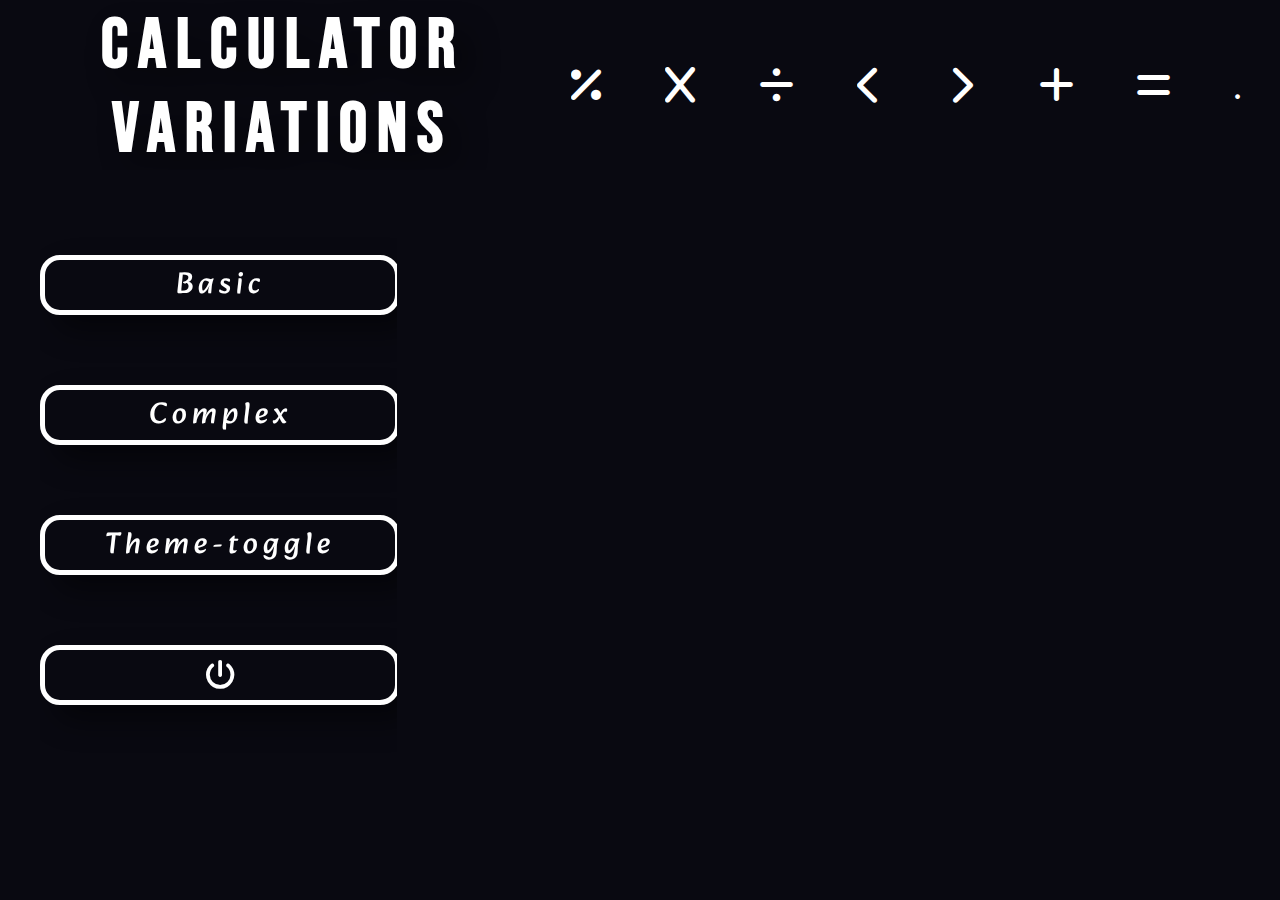
<file: index.html>
<!DOCTYPE html>
<html lang="en">
<head>
    <meta charset="UTF-8">
    <meta http-equiv="X-UA-Compatible" content="IE=edge">
    <meta name="viewport" content="width=device-width, initial-scale=1.0">
    <title>All Calculators</title>
    <link rel="stylesheet" href="./style.css">
    <link rel="icon" href="./img/ico.png">
    <link rel="stylesheet" href="https://cdnjs.cloudflare.com/ajax/libs/font-awesome/6.4.0/css/all.min.css">
</head>
<body>
    <div class="page-name">
        <p>Calculator Variations</p>
        <i class="fa-solid fa-percent"></i>
        <i class="fa-solid fa-x"></i>
        <i class="fa-solid fa-divide"></i>
        <i class="fa-solid fa-chevron-left"></i>
        <i class="fa-solid fa-chevron-right"></i>
        <i class="fa-solid fa-plus"></i>
        <i class="fa-solid fa-equals"></i>
        <i class="fa-dot">&#46;</i>

    </div>

    <div class="calculator-box">
        <div class="call-buttons">
            <div class="basic btn">
                <p>Basic</p>
            </div>
            <div class="complex btn">
                <p>Complex</p>
            </div>
            <div class="theme-toggle btn">
                <p>Theme-toggle</p>
            </div>
            <div class="close">
                <i class="fa-solid fa-power-off"></i>
            </div>
        </div>
        <div class="calculator-view">
        <iframe class="view" src=""></iframe>
        </div>
    </div>

    <script src="./app.js"></script>
</body>
</html>
</file>
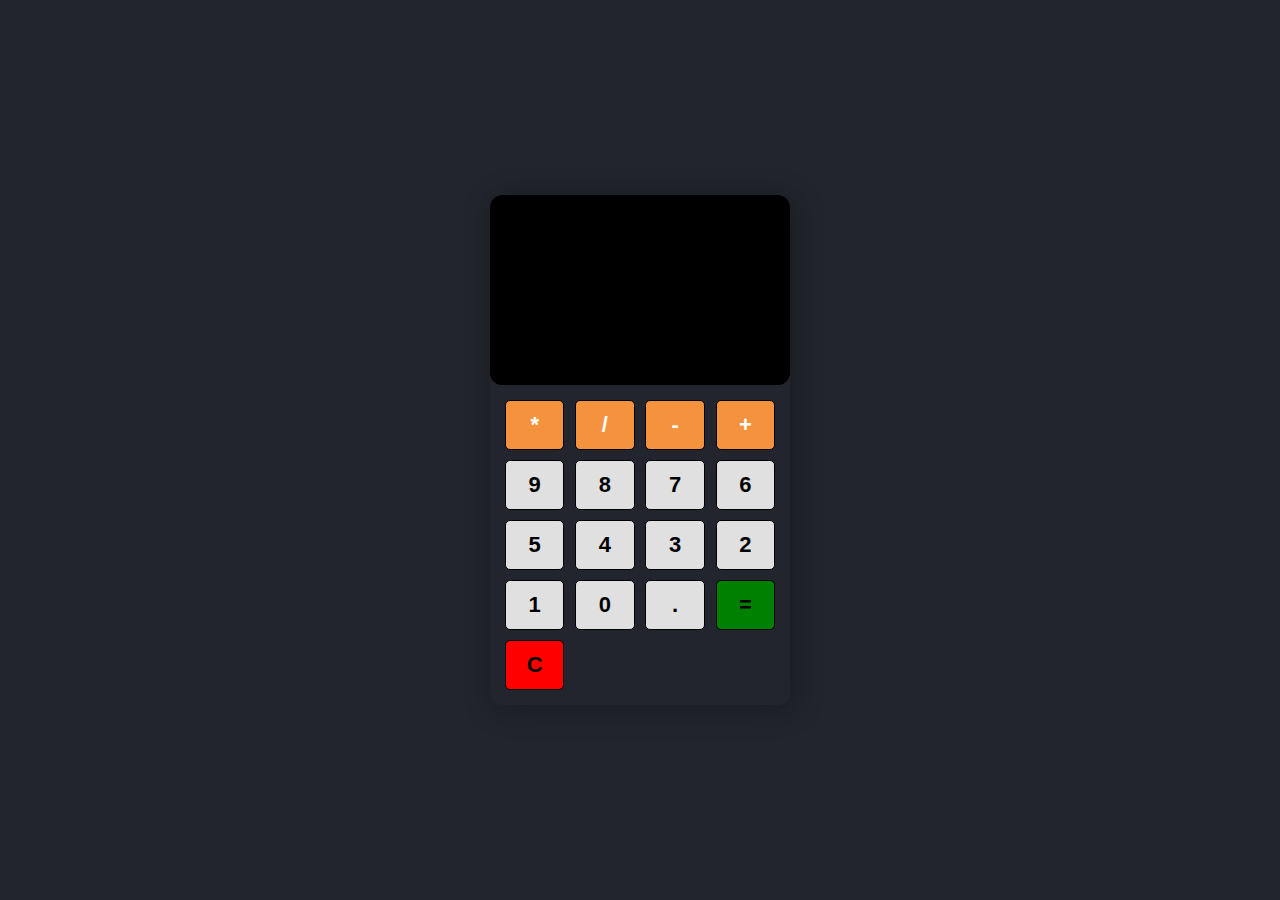
<file: calculator basic/calculate.html>
<!DOCTYPE html>
<html lang="en">
<head>
    <meta charset="UTF-8">
    <meta http-equiv="X-UA-Compatible" content="IE=edge">
    <meta name="viewport" content="width=device-width, initial-scale=1.0">
    <title>Calculator Basic</title>
    <link rel="icon" type="image/png" href="./img/ico.png">
    <link rel="stylesheet" href="./calculate.css">
    <link rel="stylesheet" href="https://cdnjs.cloudflare.com/ajax/libs/font-awesome/6.3.0/css/all.min.css">
</head>
<body>
    <seciton class="calculator">
        <form>
            <input type="text" class="screen">
        </form>
        <div class="buttons">
            <button type="button" class="btn btn-yellow" data-num="*">*</button>
            <button type="button" class="btn btn-yellow" data-num="/">/</button>
            <button type="button" class="btn btn-yellow" data-num="-">-</button>
            <button type="button" class="btn btn-yellow" data-num="+">+</button>

            <button type="button" class="btn btn-grey" data-num="9">9</button>
            <button type="button" class="btn btn-grey" data-num="8">8</button>
            <button type="button" class="btn btn-grey" data-num="7">7</button>
            <button type="button" class="btn btn-grey" data-num="6">6</button>
            <button type="button" class="btn btn-grey" data-num="5">5</button>
            <button type="button" class="btn btn-grey" data-num="4">4</button>
            <button type="button" class="btn btn-grey" data-num="3">3</button>
            <button type="button" class="btn btn-grey" data-num="2">2</button>
            <button type="button" class="btn btn-grey" data-num="1">1</button>
            <button type="button" class="btn btn-grey" data-num="0">0</button>
            <button type="button" class="btn btn-grey" data-num=".">.</button>

            <button type="button" class="btn-equal">=</button>
            <button type="button" class="btn-clear">C</button>
        </div>
    </seciton>

    <script src="./calculate.js"></script>
</body>
</html>
</file>
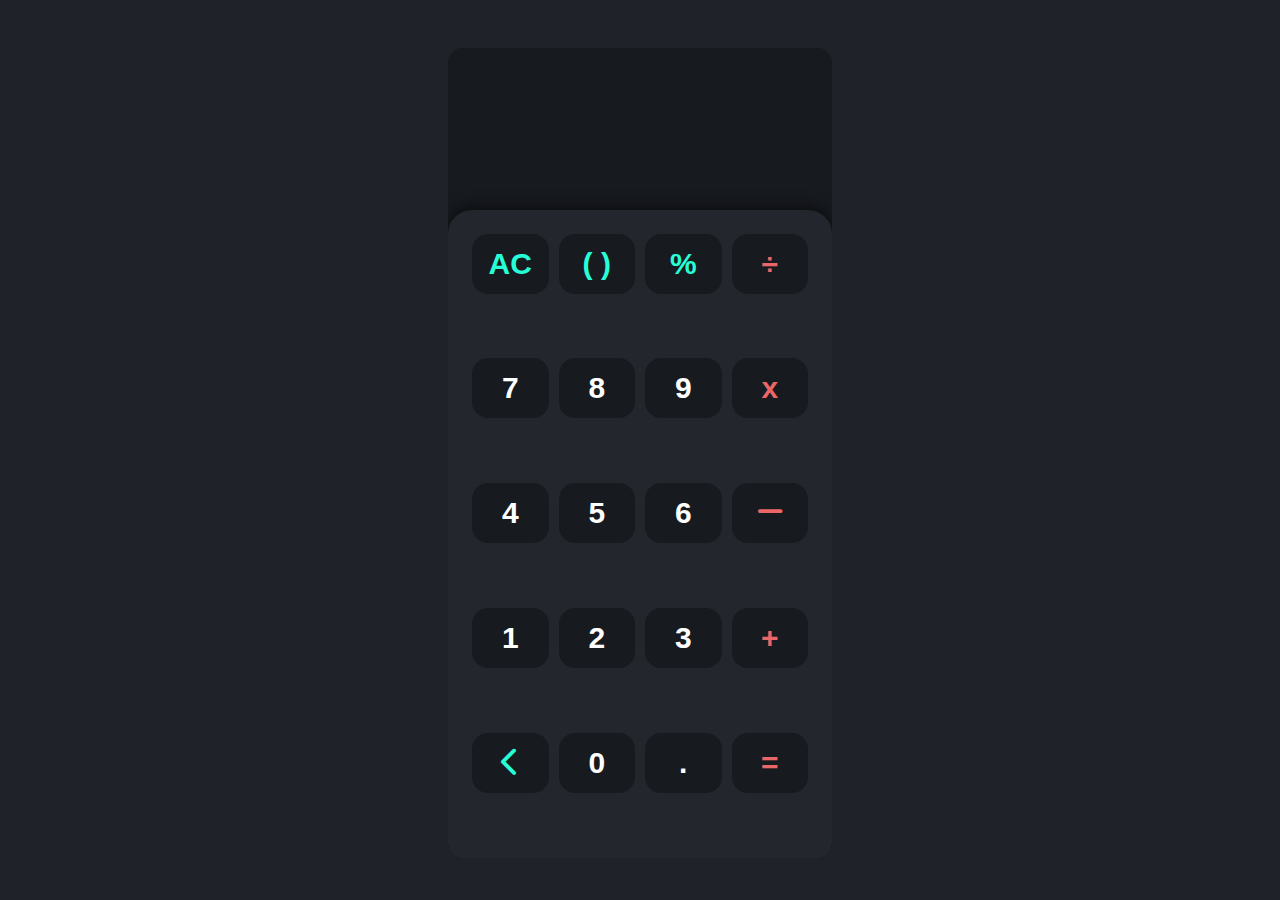
<file: calculator complex/calculator-2.html>
<!DOCTYPE html>
<html lang="en">
<head>
    <meta charset="UTF-8">
    <meta http-equiv="X-UA-Compatible" content="IE=edge">
    <meta name="viewport" content="width=device-width, initial-scale=1.0">
    <title>Calculator Complex</title>
    <link rel="icon" type="image/png" href="./img/ico.png">
    <link rel="stylesheet" href="./calculator-2.css">
    <link rel="stylesheet" href="https://cdnjs.cloudflare.com/ajax/libs/font-awesome/6.3.0/css/all.min.css">
</head>
<body>
    <!-- <i class="fa-solid fa-calculator"></i> -->
    <div class="app">
        <div class="calculator">

            <div class="display">
                <div class="content">
                    <div class="input"></div>
                    <div class="output"></div>
                </div>
            </div>
            <div class="keys">
                <div data-key="clear" class="key action">
                    <span>AC</i></span>
                </div>
                <div data-key="brackets" class="key action">
                    <span>( )</span>
                </div>
                <div data-key="%" class="key action">
                    <span>%</i></span>
                </div>
                <div data-key="/" class="key operator">
                    <span>÷</i></span>
                </div>
                <div data-key="7" class="key">
                    <span>7</span>
                </div>
                <div data-key="8" class="key">
                    <span>8</span>
                </div>
                <div data-key="9" class="key">
                    <span>9</span>
                </div>
                <div data-key="*" class="key operator">
                    <span>x</i></span>
                </div>
                <div data-key="4" class="key">
                    <span>4</span>
                </div>
                <div data-key="5" class="key">
                    <span>5</span>
                </div>
                <div data-key="6" class="key">
                    <span>6</span>
                </div>
                <div data-key="-" class="key operator">
                    <span><i class="fa-solid fa-minus"></i></span>
                </div>
                <div data-key="1" class="key">
                    <span>1</span>
                </div>
                <div data-key="2" class="key">
                    <span>2</span>
                </div>
                <div data-key="3" class="key">
                    <span>3</span>
                </div>
                <div data-key="+" class="key operator">
                    <span>+</span>
                </div>
                <div data-key="backspace" class="key action">
                    <span><i class="fa-solid fa-chevron-left"></i></span>
                </div>
                <div data-key="0" class="key">
                    <span>0</span>
                </div>
                <div data-key="." class="key">
                    <span>.</span>
                </div>
                <div data-key="=" class="key operator">
                    <span>=</span>
                </div>
            </div><!-- keys -->
        </div><!-- kalkulator -->
    </div><!-- main app -->

    <script src="./calculator.js"></script>
</body>
</html>
</file>
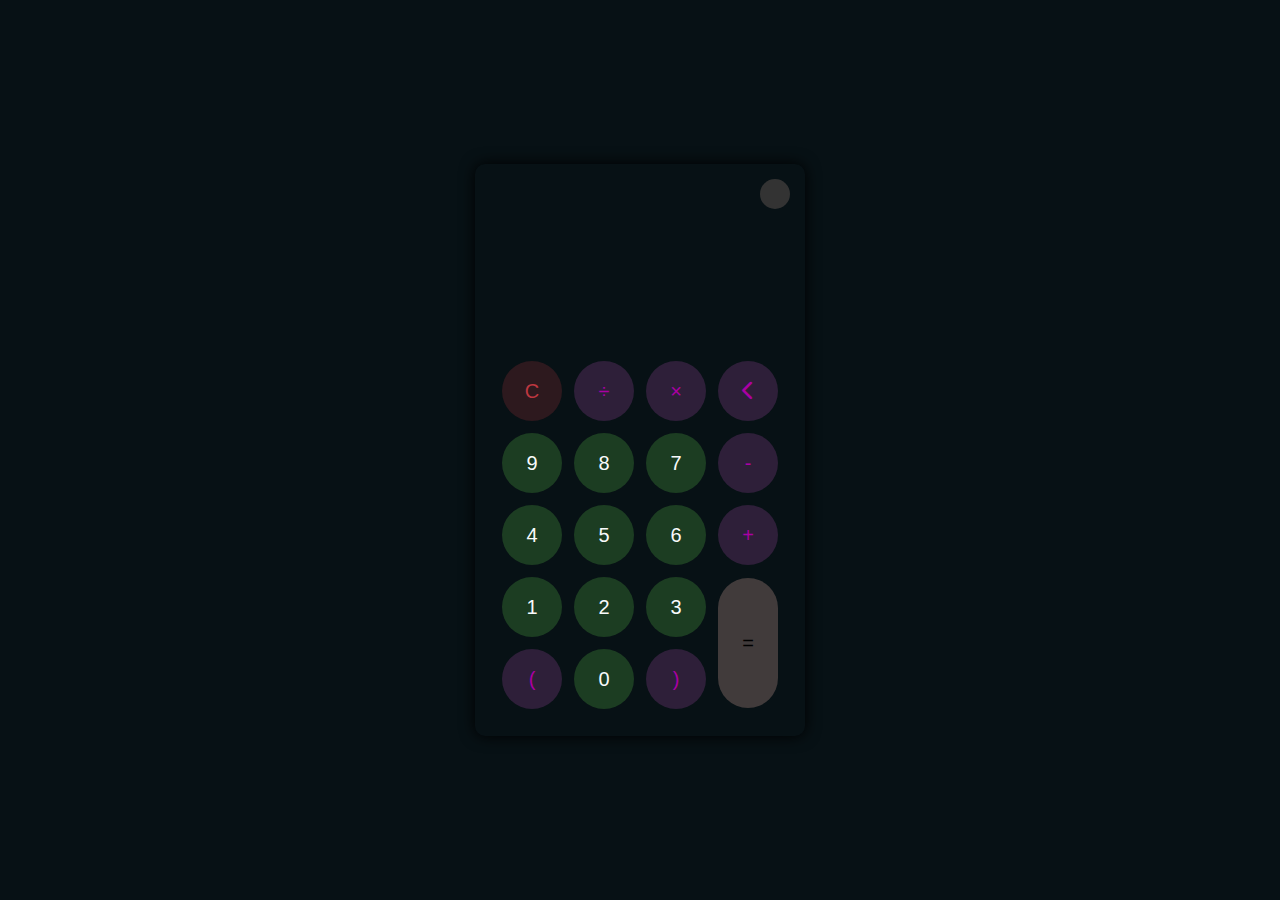
<file: calculator theme toggle/calculatorV3.html>
<!DOCTYPE html>
<html lang="en">
<head>
    <meta charset="UTF-8">
    <meta http-equiv="X-UA-Compatible" content="IE=edge">
    <meta name="viewport" content="width=device-width, initial-scale=1.0">
    <title>Calculator Theme Toggler</title>
    <link rel="icon" type="image/png" href="./img/ico.png">
    <link rel="stylesheet" href="./calculatorV3.css">
    <link rel="stylesheet" href="https://cdnjs.cloudflare.com/ajax/libs/font-awesome/6.3.0/css/all.min.css">
</head>
<body>
     <div class="container">
        <div class="calculator dark">
            <div class="theme-toggler active">
                <i class="toggler-icon"></i>
            </div>
            <div class="display-screen">
                <div id="display"></div>
            </div>
            <div class="buttons">
                <table>
                    <tr>
                        <td><button class="btn-operator" id="clear">C</button></td>
                        <td><button class="btn-operator" id="/">&divide;</button></td>
                        <td><button class="btn-operator" id="*">&times;</button></td>
                        <td><button class="btn-operator" id="backspace"><i class="fa-solid fa-chevron-left"></i></button></td>
                    </tr>
                    <tr>
                        <td><button class="btn-number" id="9">9</button></td>
                        <td><button class="btn-number" id="8">8</button></td>
                        <td><button class="btn-number" id="7">7</button></td>
                        <td><button class="btn-operator" id="-">-</button></td>
                    </tr>
                    <tr>
                        <td><button class="btn-number" id="4">4</button></td>
                        <td><button class="btn-number" id="5">5</button></td>
                        <td><button class="btn-number" id="6">6</button></td>
                        <td><button class="btn-operator" id="9">+</button></td>
                    </tr>
                    <tr>
                        <td><button class="btn-number" id="1">1</button></td>
                        <td><button class="btn-number" id="2">2</button></td>
                        <td><button class="btn-number" id="3">3</button></td>
                        <td rowspan="2"><button class="btn-equal" id="equal">=</button></td>
                    </tr>
                    <tr>
                        <td><button class="btn-operator" id="(">(</button></td>
                        <td><button class="btn-number" id="0">0</button></td>
                        <td><button class="btn-operator" id=")">)</button></td>
                    </tr>
                </table>
            </div>
        </div>
     </div>

    <script src="./calculatorV3.js"></script>
</body>
</html>
</file>
<file: style.css>
@import url("https://fonts.googleapis.com/css2?family=Alkatra:wght@500&family=Bebas+Neue&display=swap");
/* font-family: 'Bebas Neue', cursive; */
/* font-family: 'Alkatra', cursive; */
* {
  margin: 0;
  padding: 0;
  text-decoration: none;
  overflow-x: hidden; }

body {
  height: 100%;
  width: 100%;
  display: flex;
  justify-content: center;
  align-items: center;
  flex-direction: column;
  background-color: #090911; }
  body .page-name {
    height: 170px;
    width: 100%;
    display: flex;
    justify-content: start;
    align-items: center;
    overflow: hidden; }
    body .page-name p {
      color: white;
      font-weight: 900;
      font-family: "Bebas Neue", cursive;
      letter-spacing: 10px;
      font-size: 70px;
      filter: drop-shadow(15px 15px 15px rgba(0, 0, 0, 0.493));
      padding: 5px 20px 0 20px;
      text-align: center;
      border-radius: 15px;
      pointer-events: none;
      margin-left: 30px; }
    body .page-name .fa-percent,
    body .page-name .fa-x,
    body .page-name .fa-divide,
    body .page-name .fa-chevron-left,
    body .page-name .fa-chevron-right,
    body .page-name .fa-plus,
    body .page-name .fa-equals,
    body .page-name .fa-dot {
      color: white;
      margin-left: 35px;
      padding-right: 40px;
      font-size: 40px; }
  body .calculator-box {
    height: 600px;
    width: 100%;
    padding: 10px 30px 10px 30px;
    display: flex;
    justify-content: center;
    align-items: center;
    overflow: hidden; }
    body .calculator-box .call-buttons {
      height: 100%;
      width: 450px;
      padding-top: 150px;
      margin-right: 10px;
      margin-left: 40px;
      overflow: hidden; }
      body .calculator-box .call-buttons .basic,
      body .calculator-box .call-buttons .complex,
      body .calculator-box .call-buttons .theme-toggle {
        height: 50px;
        width: 350px;
        margin-bottom: 70px;
        background-color: #090911;
        border-radius: 20px;
        filter: drop-shadow(15px 15px 15px rgba(0, 0, 0, 0.493));
        transition: all 400ms ease-in-out;
        display: flex;
        justify-content: center;
        align-items: center;
        cursor: pointer;
        border: 5px solid white;
        position: relative; }
        body .calculator-box .call-buttons .basic:hover,
        body .calculator-box .call-buttons .complex:hover,
        body .calculator-box .call-buttons .theme-toggle:hover {
          transform: translateX(10px);
          border: 5px solid #090911;
          border-right: 5px solid white;
          border-top-right-radius: 50%;
          border-bottom-right-radius: 50%;
          border-top-left-radius: 20px;
          border-bottom-left-radius: 20px;
          filter: none; }
        body .calculator-box .call-buttons .basic p,
        body .calculator-box .call-buttons .complex p,
        body .calculator-box .call-buttons .theme-toggle p {
          width: 100%;
          height: 100%;
          text-align: center;
          font-size: 30px;
          font-family: "Alkatra", cursive;
          letter-spacing: 5px;
          color: white;
          overflow: hidden; }
          body .calculator-box .call-buttons .basic p::selection,
          body .calculator-box .call-buttons .complex p::selection,
          body .calculator-box .call-buttons .theme-toggle p::selection {
            color: unset; }
          body .calculator-box .call-buttons .basic p:hover,
          body .calculator-box .call-buttons .complex p:hover,
          body .calculator-box .call-buttons .theme-toggle p:hover {
            color: white; }
          body .calculator-box .call-buttons .basic p .fa-chevron-left,
          body .calculator-box .call-buttons .complex p .fa-chevron-left,
          body .calculator-box .call-buttons .theme-toggle p .fa-chevron-left {
            padding-top: 10px;
            padding-left: 6px; }
      body .calculator-box .call-buttons .close {
        color: white;
        font-size: 30px;
        height: 50px;
        width: 350px;
        margin-bottom: 70px;
        background-color: #090911;
        border-radius: 20px;
        filter: drop-shadow(15px 15px 15px rgba(0, 0, 0, 0.493));
        transition: all 400ms ease-in-out;
        display: flex;
        justify-content: center;
        align-items: center;
        cursor: pointer;
        border: 5px solid white;
        position: relative; }
        body .calculator-box .call-buttons .close:hover {
          border: 5px solid white;
          filter: none;
          background-color: red;
          color: white; }
    body .calculator-box .calculator-view {
      height: 100%;
      width: 1100px;
      background-color: white;
      overflow: hidden; }
      body .calculator-box .calculator-view iframe {
        width: 100%;
        height: 100%;
        overflow: hidden;
        border: 10px solid #090911; }

@media (min-width: 0px) and (max-width: 339px) {
  body {
    height: 800px;
    width: 100%;
    display: flex;
    justify-content: center;
    align-items: center;
    flex-direction: column;
    background-color: #090911; }
    body .page-name {
      height: 115px;
      width: 100%;
      display: flex;
      flex-wrap: wrap;
      justify-content: start;
      align-items: center;
      overflow: hidden;
      margin-top: 20px; }
      body .page-name p {
        width: 100%;
        color: white;
        font-weight: 900;
        font-family: "Bebas Neue", cursive;
        letter-spacing: 10px;
        font-size: 35px;
        filter: drop-shadow(15px 15px 15px rgba(0, 0, 0, 0.493));
        padding: 5px 20px 0 20px;
        text-align: center;
        border-radius: 15px;
        pointer-events: none;
        margin-left: 20px; }
      body .page-name .fa-percent {
        color: white;
        margin-left: 65px;
        font-size: 20px;
        display: none; }
      body .page-name .fa-x,
      body .page-name .fa-divide,
      body .page-name .fa-chevron-left,
      body .page-name .fa-chevron-right,
      body .page-name .fa-plus,
      body .page-name .fa-equals,
      body .page-name .fa-dot {
        color: white;
        font-size: 20px;
        display: none; }
    body .calculator-box {
      height: 600px;
      width: 100%;
      padding: 10px 30px 10px 30px;
      display: flex;
      flex-wrap: wrap;
      justify-content: center;
      align-items: center;
      overflow: scroll; }
      body .calculator-box .call-buttons {
        scroll-behavior: none;
        overflow: hidden;
        height: 63%;
        width: 550px;
        padding-top: 30px;
        margin-right: 10px;
        margin-left: 30px;
        outline: none; }
        body .calculator-box .call-buttons .basic,
        body .calculator-box .call-buttons .complex,
        body .calculator-box .call-buttons .theme-toggle {
          height: 45px;
          width: 250px;
          margin-bottom: 40px;
          background-color: #090911;
          border-radius: 20px;
          filter: drop-shadow(15px 15px 15px rgba(0, 0, 0, 0.493));
          transition: all 400ms ease-in-out;
          display: flex;
          justify-content: center;
          align-items: center;
          cursor: pointer;
          border: 5px solid white;
          position: relative; }
          body .calculator-box .call-buttons .basic:hover,
          body .calculator-box .call-buttons .complex:hover,
          body .calculator-box .call-buttons .theme-toggle:hover {
            transform: translateX(10px);
            border: 5px solid #090911;
            border-right: 5px solid white;
            border-top-right-radius: 50%;
            border-bottom-right-radius: 50%;
            border-top-left-radius: 20px;
            border-bottom-left-radius: 20px;
            filter: none; }
          body .calculator-box .call-buttons .basic p,
          body .calculator-box .call-buttons .complex p,
          body .calculator-box .call-buttons .theme-toggle p {
            width: 100%;
            height: 100%;
            text-align: center;
            font-size: 25px;
            font-family: "Alkatra", cursive;
            letter-spacing: 5px;
            color: white;
            overflow: hidden; }
            body .calculator-box .call-buttons .basic p::selection,
            body .calculator-box .call-buttons .complex p::selection,
            body .calculator-box .call-buttons .theme-toggle p::selection {
              color: unset; }
            body .calculator-box .call-buttons .basic p:hover,
            body .calculator-box .call-buttons .complex p:hover,
            body .calculator-box .call-buttons .theme-toggle p:hover {
              color: white; }
            body .calculator-box .call-buttons .basic p .fa-chevron-left,
            body .calculator-box .call-buttons .complex p .fa-chevron-left,
            body .calculator-box .call-buttons .theme-toggle p .fa-chevron-left {
              padding-top: 10px;
              padding-left: 6px; }
        body .calculator-box .call-buttons .close {
          color: white;
          font-size: 30px;
          height: 45px;
          width: 250px;
          margin-bottom: 70px;
          background-color: #090911;
          border-radius: 20px;
          filter: drop-shadow(15px 15px 15px rgba(0, 0, 0, 0.493));
          transition: all 400ms ease-in-out;
          display: flex;
          justify-content: center;
          align-items: center;
          cursor: pointer;
          border: 5px solid white;
          position: relative; }
          body .calculator-box .call-buttons .close:hover {
            border: 5px solid white;
            filter: none;
            background-color: red;
            color: white; }
      body .calculator-box .calculator-view {
        height: 110%;
        width: 1100px;
        background-color: white;
        overflow: hidden; }
        body .calculator-box .calculator-view iframe {
          width: 90%;
          height: 93%;
          overflow: hidden;
          border: 10px solid #090911; }
          body .calculator-box .calculator-view iframe .body .app .calculator {
            width: 70%; } }
@media (min-width: 340px) and (max-width: 399px) {
  body {
    height: 100%;
    width: 100%;
    display: flex;
    justify-content: center;
    align-items: center;
    flex-direction: column;
    background-color: #090911; }
    body .page-name {
      height: 115px;
      width: 100%;
      display: flex;
      flex-wrap: wrap;
      justify-content: start;
      align-items: center;
      overflow: hidden;
      margin-top: 20px; }
      body .page-name p {
        width: 100%;
        color: white;
        font-weight: 900;
        font-family: "Bebas Neue", cursive;
        letter-spacing: 10px;
        font-size: 35px;
        filter: drop-shadow(15px 15px 15px rgba(0, 0, 0, 0.493));
        padding: 5px 20px 0 20px;
        text-align: center;
        border-radius: 15px;
        pointer-events: none;
        margin-left: 20px; }
      body .page-name .fa-percent {
        color: white;
        margin-left: 65px;
        font-size: 20px;
        display: none; }
      body .page-name .fa-x,
      body .page-name .fa-divide,
      body .page-name .fa-chevron-left,
      body .page-name .fa-chevron-right,
      body .page-name .fa-plus,
      body .page-name .fa-equals,
      body .page-name .fa-dot {
        color: white;
        font-size: 20px;
        display: none; }
    body .calculator-box {
      height: 600px;
      width: 100%;
      padding: 10px 30px 10px 30px;
      display: flex;
      flex-wrap: wrap;
      justify-content: center;
      align-items: center;
      overflow: scroll; }
      body .calculator-box .call-buttons {
        scroll-behavior: none;
        overflow: hidden;
        height: 63%;
        width: 550px;
        padding-top: 30px;
        margin-right: 10px;
        margin-left: 40px;
        outline: none; }
        body .calculator-box .call-buttons .basic,
        body .calculator-box .call-buttons .complex,
        body .calculator-box .call-buttons .theme-toggle {
          height: 45px;
          width: 290px;
          margin-bottom: 40px;
          background-color: #090911;
          border-radius: 20px;
          filter: drop-shadow(15px 15px 15px rgba(0, 0, 0, 0.493));
          transition: all 400ms ease-in-out;
          display: flex;
          justify-content: center;
          align-items: center;
          cursor: pointer;
          border: 5px solid white;
          position: relative; }
          body .calculator-box .call-buttons .basic:hover,
          body .calculator-box .call-buttons .complex:hover,
          body .calculator-box .call-buttons .theme-toggle:hover {
            transform: translateX(10px);
            border: 5px solid #090911;
            border-right: 5px solid white;
            border-top-right-radius: 50%;
            border-bottom-right-radius: 50%;
            border-top-left-radius: 20px;
            border-bottom-left-radius: 20px;
            filter: none; }
          body .calculator-box .call-buttons .basic p,
          body .calculator-box .call-buttons .complex p,
          body .calculator-box .call-buttons .theme-toggle p {
            width: 100%;
            height: 100%;
            text-align: center;
            font-size: 25px;
            font-family: "Alkatra", cursive;
            letter-spacing: 5px;
            color: white;
            overflow: hidden; }
            body .calculator-box .call-buttons .basic p::selection,
            body .calculator-box .call-buttons .complex p::selection,
            body .calculator-box .call-buttons .theme-toggle p::selection {
              color: unset; }
            body .calculator-box .call-buttons .basic p:hover,
            body .calculator-box .call-buttons .complex p:hover,
            body .calculator-box .call-buttons .theme-toggle p:hover {
              color: white; }
            body .calculator-box .call-buttons .basic p .fa-chevron-left,
            body .calculator-box .call-buttons .complex p .fa-chevron-left,
            body .calculator-box .call-buttons .theme-toggle p .fa-chevron-left {
              padding-top: 10px;
              padding-left: 6px; }
        body .calculator-box .call-buttons .close {
          color: white;
          font-size: 30px;
          height: 45px;
          width: 290px;
          margin-bottom: 70px;
          background-color: #090911;
          border-radius: 20px;
          filter: drop-shadow(15px 15px 15px rgba(0, 0, 0, 0.493));
          transition: all 400ms ease-in-out;
          display: flex;
          justify-content: center;
          align-items: center;
          cursor: pointer;
          border: 5px solid white;
          position: relative; }
          body .calculator-box .call-buttons .close:hover {
            border: 5px solid white;
            filter: none;
            background-color: red;
            color: white; }
      body .calculator-box .calculator-view {
        height: 110%;
        width: 1100px;
        background-color: white;
        overflow: hidden; }
        body .calculator-box .calculator-view iframe {
          width: 100%;
          height: 93%;
          overflow: hidden;
          border: 10px solid #090911; }
          body .calculator-box .calculator-view iframe .body .app .calculator {
            width: 70%; } }
@media (min-width: 400px) and (max-width: 567px) {
  body {
    height: 100%;
    width: 100%;
    display: flex;
    justify-content: center;
    align-items: center;
    flex-direction: column;
    background-color: #090911; }
    body .page-name {
      height: 115px;
      width: 100%;
      display: flex;
      flex-wrap: wrap;
      justify-content: start;
      align-items: center;
      overflow: hidden;
      margin-top: 20px; }
      body .page-name p {
        width: 100%;
        color: white;
        font-weight: 900;
        font-family: "Bebas Neue", cursive;
        letter-spacing: 10px;
        font-size: 35px;
        filter: drop-shadow(15px 15px 15px rgba(0, 0, 0, 0.493));
        padding: 5px 20px 0 20px;
        text-align: center;
        border-radius: 15px;
        pointer-events: none;
        margin-left: 30px; }
      body .page-name .fa-percent {
        color: white;
        margin-left: 65px;
        font-size: 20px;
        display: none; }
      body .page-name .fa-x,
      body .page-name .fa-divide,
      body .page-name .fa-chevron-left,
      body .page-name .fa-chevron-right,
      body .page-name .fa-plus,
      body .page-name .fa-equals,
      body .page-name .fa-dot {
        color: white;
        font-size: 20px;
        display: none; }
    body .calculator-box {
      height: 600px;
      width: 100%;
      padding: 10px 30px 10px 30px;
      display: flex;
      flex-wrap: wrap;
      justify-content: center;
      align-items: center;
      overflow: scroll; }
      body .calculator-box .call-buttons {
        scroll-behavior: none;
        overflow: hidden;
        height: 63%;
        width: 550px;
        padding-top: 30px;
        margin-right: 10px;
        margin-left: 40px;
        outline: none; }
        body .calculator-box .call-buttons .basic,
        body .calculator-box .call-buttons .complex,
        body .calculator-box .call-buttons .theme-toggle {
          height: 45px;
          width: 330px;
          margin-bottom: 40px;
          background-color: #090911;
          border-radius: 20px;
          filter: drop-shadow(15px 15px 15px rgba(0, 0, 0, 0.493));
          transition: all 400ms ease-in-out;
          display: flex;
          justify-content: center;
          align-items: center;
          cursor: pointer;
          border: 5px solid white;
          position: relative; }
          body .calculator-box .call-buttons .basic:hover,
          body .calculator-box .call-buttons .complex:hover,
          body .calculator-box .call-buttons .theme-toggle:hover {
            transform: translateX(10px);
            border: 5px solid #090911;
            border-right: 5px solid white;
            border-top-right-radius: 50%;
            border-bottom-right-radius: 50%;
            border-top-left-radius: 20px;
            border-bottom-left-radius: 20px;
            filter: none; }
          body .calculator-box .call-buttons .basic p,
          body .calculator-box .call-buttons .complex p,
          body .calculator-box .call-buttons .theme-toggle p {
            width: 100%;
            height: 100%;
            text-align: center;
            font-size: 25px;
            font-family: "Alkatra", cursive;
            letter-spacing: 5px;
            color: white;
            overflow: hidden; }
            body .calculator-box .call-buttons .basic p::selection,
            body .calculator-box .call-buttons .complex p::selection,
            body .calculator-box .call-buttons .theme-toggle p::selection {
              color: unset; }
            body .calculator-box .call-buttons .basic p:hover,
            body .calculator-box .call-buttons .complex p:hover,
            body .calculator-box .call-buttons .theme-toggle p:hover {
              color: white; }
            body .calculator-box .call-buttons .basic p .fa-chevron-left,
            body .calculator-box .call-buttons .complex p .fa-chevron-left,
            body .calculator-box .call-buttons .theme-toggle p .fa-chevron-left {
              padding-top: 10px;
              padding-left: 6px; }
        body .calculator-box .call-buttons .close {
          color: white;
          font-size: 30px;
          height: 45px;
          width: 330px;
          margin-bottom: 70px;
          background-color: #090911;
          border-radius: 20px;
          filter: drop-shadow(15px 15px 15px rgba(0, 0, 0, 0.493));
          transition: all 400ms ease-in-out;
          display: flex;
          justify-content: center;
          align-items: center;
          cursor: pointer;
          border: 5px solid white;
          position: relative; }
          body .calculator-box .call-buttons .close:hover {
            border: 5px solid white;
            filter: none;
            background-color: red;
            color: white; }
      body .calculator-box .calculator-view {
        height: 110%;
        width: 1100px;
        background-color: white;
        overflow: hidden; }
        body .calculator-box .calculator-view iframe {
          width: 100%;
          height: 93%;
          overflow: hidden;
          border: 10px solid #090911; }
          body .calculator-box .calculator-view iframe .body .app .calculator {
            width: 70%; } }
@media (min-width: 568px) and (max-width: 823px) {
  body {
    height: 100%;
    width: 100%;
    display: flex;
    justify-content: center;
    align-items: center;
    flex-direction: column;
    background-color: #090911; }
    body .page-name {
      height: 100px;
      width: 100%;
      display: flex;
      flex-wrap: wrap;
      justify-content: start;
      align-items: center;
      overflow: hidden;
      margin-top: 30px; }
      body .page-name p {
        width: 100%;
        color: white;
        font-weight: 900;
        font-family: "Bebas Neue", cursive;
        letter-spacing: 10px;
        font-size: 35px;
        filter: drop-shadow(15px 15px 15px rgba(0, 0, 0, 0.493));
        padding: 5px 20px 0 20px;
        text-align: center;
        border-radius: 15px;
        pointer-events: none;
        margin-left: 30px; }
      body .page-name .fa-percent {
        color: white;
        margin-left: 65px;
        font-size: 20px; }
      body .page-name .fa-x,
      body .page-name .fa-divide,
      body .page-name .fa-chevron-left,
      body .page-name .fa-chevron-right,
      body .page-name .fa-plus,
      body .page-name .fa-equals,
      body .page-name .fa-dot {
        color: white;
        font-size: 20px; }
    body .calculator-box {
      height: 600px;
      width: 100%;
      padding: 10px 30px 10px 30px;
      display: flex;
      justify-content: center;
      align-items: center;
      overflow: scroll; }
      body .calculator-box .call-buttons {
        height: 100%;
        width: 550px;
        padding-top: 70px;
        margin-right: 10px;
        margin-left: 40px;
        outline: none; }
        body .calculator-box .call-buttons .basic,
        body .calculator-box .call-buttons .complex,
        body .calculator-box .call-buttons .theme-toggle {
          height: 45px;
          width: 190px;
          margin-bottom: 40px;
          background-color: #090911;
          border-radius: 20px;
          filter: drop-shadow(15px 15px 15px rgba(0, 0, 0, 0.493));
          transition: all 400ms ease-in-out;
          display: flex;
          justify-content: center;
          align-items: center;
          cursor: pointer;
          border: 5px solid white;
          position: relative; }
          body .calculator-box .call-buttons .basic:hover,
          body .calculator-box .call-buttons .complex:hover,
          body .calculator-box .call-buttons .theme-toggle:hover {
            transform: translateX(10px);
            border: 5px solid #090911;
            border-right: 5px solid white;
            border-top-right-radius: 50%;
            border-bottom-right-radius: 50%;
            border-top-left-radius: 20px;
            border-bottom-left-radius: 20px;
            filter: none; }
          body .calculator-box .call-buttons .basic p,
          body .calculator-box .call-buttons .complex p,
          body .calculator-box .call-buttons .theme-toggle p {
            width: 100%;
            height: 100%;
            text-align: center;
            font-size: 25px;
            font-family: "Alkatra", cursive;
            letter-spacing: 5px;
            color: white;
            overflow: hidden; }
            body .calculator-box .call-buttons .basic p::selection,
            body .calculator-box .call-buttons .complex p::selection,
            body .calculator-box .call-buttons .theme-toggle p::selection {
              color: unset; }
            body .calculator-box .call-buttons .basic p:hover,
            body .calculator-box .call-buttons .complex p:hover,
            body .calculator-box .call-buttons .theme-toggle p:hover {
              color: white; }
            body .calculator-box .call-buttons .basic p .fa-chevron-left,
            body .calculator-box .call-buttons .complex p .fa-chevron-left,
            body .calculator-box .call-buttons .theme-toggle p .fa-chevron-left {
              padding-top: 10px;
              padding-left: 6px; }
        body .calculator-box .call-buttons .close {
          color: white;
          font-size: 30px;
          height: 45px;
          width: 190px;
          margin-bottom: 70px;
          background-color: #090911;
          border-radius: 20px;
          filter: drop-shadow(15px 15px 15px rgba(0, 0, 0, 0.493));
          transition: all 400ms ease-in-out;
          display: flex;
          justify-content: center;
          align-items: center;
          cursor: pointer;
          border: 5px solid white;
          position: relative; }
          body .calculator-box .call-buttons .close:hover {
            border: 5px solid white;
            filter: none;
            background-color: red;
            color: white; }
      body .calculator-box .calculator-view {
        height: 200%;
        margin-top: 50%;
        width: 1100px;
        background-color: white;
        overflow: hidden; }
        body .calculator-box .calculator-view iframe {
          width: 100%;
          height: 63%;
          overflow: hidden;
          border: 10px solid #090911; } }
@media (min-width: 824px) and (max-width: 1239px) {
  body {
    height: 100%;
    width: 100%;
    display: flex;
    justify-content: center;
    align-items: center;
    flex-direction: column;
    background-color: #090911; }
    body .page-name {
      height: 170px;
      width: 100%;
      display: flex;
      justify-content: start;
      align-items: center;
      overflow: hidden; }
      body .page-name p {
        color: white;
        font-weight: 900;
        font-family: "Bebas Neue", cursive;
        letter-spacing: 10px;
        font-size: 40px;
        filter: drop-shadow(15px 15px 15px rgba(0, 0, 0, 0.493));
        padding: 5px 20px 0 20px;
        text-align: center;
        border-radius: 15px;
        pointer-events: none;
        margin-left: 30px; }
      body .page-name .fa-percent,
      body .page-name .fa-x,
      body .page-name .fa-divide,
      body .page-name .fa-chevron-left,
      body .page-name .fa-chevron-right,
      body .page-name .fa-plus,
      body .page-name .fa-equals,
      body .page-name .fa-dot {
        color: white;
        margin-left: 35px;
        padding-right: 40px;
        font-size: 30px; }
    body .calculator-box {
      height: 600px;
      width: 100%;
      padding: 10px 30px 10px 30px;
      display: flex;
      justify-content: center;
      align-items: center; }
      body .calculator-box .call-buttons {
        height: 100%;
        width: 550px;
        padding-top: 50px;
        margin-right: 10px;
        margin-left: 40px;
        outline: none; }
        body .calculator-box .call-buttons .basic,
        body .calculator-box .call-buttons .complex,
        body .calculator-box .call-buttons .theme-toggle {
          height: 45px;
          width: 250px;
          margin-bottom: 40px;
          background-color: #090911;
          border-radius: 20px;
          filter: drop-shadow(15px 15px 15px rgba(0, 0, 0, 0.493));
          transition: all 400ms ease-in-out;
          display: flex;
          justify-content: center;
          align-items: center;
          cursor: pointer;
          border: 5px solid white;
          position: relative; }
          body .calculator-box .call-buttons .basic:hover,
          body .calculator-box .call-buttons .complex:hover,
          body .calculator-box .call-buttons .theme-toggle:hover {
            transform: translateX(10px);
            border: 5px solid #090911;
            border-right: 5px solid white;
            border-top-right-radius: 50%;
            border-bottom-right-radius: 50%;
            border-top-left-radius: 20px;
            border-bottom-left-radius: 20px;
            filter: none; }
          body .calculator-box .call-buttons .basic p,
          body .calculator-box .call-buttons .complex p,
          body .calculator-box .call-buttons .theme-toggle p {
            width: 100%;
            height: 100%;
            text-align: center;
            font-size: 25px;
            font-family: "Alkatra", cursive;
            letter-spacing: 5px;
            color: white;
            overflow: hidden; }
            body .calculator-box .call-buttons .basic p::selection,
            body .calculator-box .call-buttons .complex p::selection,
            body .calculator-box .call-buttons .theme-toggle p::selection {
              color: unset; }
            body .calculator-box .call-buttons .basic p:hover,
            body .calculator-box .call-buttons .complex p:hover,
            body .calculator-box .call-buttons .theme-toggle p:hover {
              color: white; }
            body .calculator-box .call-buttons .basic p .fa-chevron-left,
            body .calculator-box .call-buttons .complex p .fa-chevron-left,
            body .calculator-box .call-buttons .theme-toggle p .fa-chevron-left {
              padding-top: 10px;
              padding-left: 6px; }
        body .calculator-box .call-buttons .close {
          color: white;
          font-size: 30px;
          height: 45px;
          width: 250px;
          margin-bottom: 70px;
          background-color: #090911;
          border-radius: 20px;
          filter: drop-shadow(15px 15px 15px rgba(0, 0, 0, 0.493));
          transition: all 400ms ease-in-out;
          display: flex;
          justify-content: center;
          align-items: center;
          cursor: pointer;
          border: 5px solid white;
          position: relative; }
          body .calculator-box .call-buttons .close:hover {
            border: 5px solid white;
            filter: none;
            background-color: red;
            color: white; }
      body .calculator-box .calculator-view {
        height: 200%;
        width: 1100px;
        padding-top: 40%;
        background-color: white;
        overflow: hidden; }
        body .calculator-box .calculator-view iframe {
          width: 100%;
          height: 63%;
          overflow: hidden;
          border: 10px solid #090911; } }
@media (min-width: 1240px) and (max-width: 1440px) {
  body {
    height: 100%;
    width: 100%;
    display: flex;
    justify-content: center;
    align-items: center;
    flex-direction: column;
    background-color: #090911; }
    body .page-name {
      height: 170px;
      width: 100%;
      display: flex;
      justify-content: start;
      align-items: center;
      overflow: hidden; }
      body .page-name p {
        color: white;
        font-weight: 900;
        font-family: "Bebas Neue", cursive;
        letter-spacing: 10px;
        font-size: 70px;
        filter: drop-shadow(15px 15px 15px rgba(0, 0, 0, 0.493));
        padding: 5px 20px 0 20px;
        text-align: center;
        border-radius: 15px;
        pointer-events: none;
        margin-left: 30px; }
      body .page-name .fa-percent,
      body .page-name .fa-x,
      body .page-name .fa-divide,
      body .page-name .fa-chevron-left,
      body .page-name .fa-chevron-right,
      body .page-name .fa-plus,
      body .page-name .fa-equals,
      body .page-name .fa-dot {
        color: white;
        margin-left: 35px;
        padding-right: 40px;
        font-size: 40px; }
    body .calculator-box {
      height: 600px;
      width: 100%;
      padding: 10px 30px 10px 30px;
      display: flex;
      justify-content: center;
      align-items: center; }
      body .calculator-box .call-buttons {
        height: 100%;
        width: 450px;
        padding-top: 150px;
        margin-right: 10px;
        margin-left: 40px;
        outline: none; }
        body .calculator-box .call-buttons .basic,
        body .calculator-box .call-buttons .complex,
        body .calculator-box .call-buttons .theme-toggle {
          height: 50px;
          width: 350px;
          margin-bottom: 70px;
          background-color: #090911;
          border-radius: 20px;
          filter: drop-shadow(15px 15px 15px rgba(0, 0, 0, 0.493));
          transition: all 400ms ease-in-out;
          display: flex;
          justify-content: center;
          align-items: center;
          cursor: pointer;
          border: 5px solid white;
          position: relative; }
          body .calculator-box .call-buttons .basic:hover,
          body .calculator-box .call-buttons .complex:hover,
          body .calculator-box .call-buttons .theme-toggle:hover {
            transform: translateX(10px);
            border: 5px solid #090911;
            border-right: 5px solid white;
            border-top-right-radius: 50%;
            border-bottom-right-radius: 50%;
            border-top-left-radius: 20px;
            border-bottom-left-radius: 20px;
            filter: none; }
          body .calculator-box .call-buttons .basic p,
          body .calculator-box .call-buttons .complex p,
          body .calculator-box .call-buttons .theme-toggle p {
            width: 100%;
            height: 100%;
            text-align: center;
            font-size: 30px;
            font-family: "Alkatra", cursive;
            letter-spacing: 5px;
            color: white;
            overflow: hidden; }
            body .calculator-box .call-buttons .basic p::selection,
            body .calculator-box .call-buttons .complex p::selection,
            body .calculator-box .call-buttons .theme-toggle p::selection {
              color: unset; }
            body .calculator-box .call-buttons .basic p:hover,
            body .calculator-box .call-buttons .complex p:hover,
            body .calculator-box .call-buttons .theme-toggle p:hover {
              color: white; }
            body .calculator-box .call-buttons .basic p .fa-chevron-left,
            body .calculator-box .call-buttons .complex p .fa-chevron-left,
            body .calculator-box .call-buttons .theme-toggle p .fa-chevron-left {
              padding-top: 10px;
              padding-left: 6px; }
        body .calculator-box .call-buttons .close {
          color: white;
          font-size: 30px;
          height: 50px;
          width: 350px;
          margin-bottom: 70px;
          background-color: #090911;
          border-radius: 20px;
          filter: drop-shadow(15px 15px 15px rgba(0, 0, 0, 0.493));
          transition: all 400ms ease-in-out;
          display: flex;
          justify-content: center;
          align-items: center;
          cursor: pointer;
          border: 5px solid white;
          position: relative; }
          body .calculator-box .call-buttons .close:hover {
            border: 5px solid white;
            filter: none;
            background-color: red;
            color: white; }
      body .calculator-box .calculator-view {
        height: 100%;
        width: 1100px;
        padding-top: 10px;
        background-color: white;
        overflow: hidden; }
        body .calculator-box .calculator-view iframe {
          width: 100%;
          height: 100%;
          overflow: hidden;
          border: 10px solid #090911; } }
@media (min-width: 2360px) and (max-width: 2560px) {
  body {
    height: 100%;
    width: 100%;
    display: flex;
    justify-content: center;
    align-items: center;
    flex-direction: column;
    background-color: #090911; }
    body .page-name {
      height: 370px;
      width: 100%;
      display: flex;
      justify-content: space-between;
      align-items: center;
      overflow: hidden; }
      body .page-name p {
        color: white;
        font-weight: 900;
        font-family: "Bebas Neue", cursive;
        letter-spacing: 10px;
        font-size: 150px;
        filter: drop-shadow(15px 15px 15px rgba(0, 0, 0, 0.493));
        padding: 5px 20px 0 20px;
        text-align: center;
        border-radius: 15px;
        pointer-events: none;
        margin-left: 30px; }
      body .page-name .fa-percent,
      body .page-name .fa-x,
      body .page-name .fa-divide,
      body .page-name .fa-chevron-left,
      body .page-name .fa-chevron-right,
      body .page-name .fa-plus,
      body .page-name .fa-equals,
      body .page-name .fa-dot {
        color: white;
        margin-left: 35px;
        padding-right: 40px;
        font-size: 60px; }
    body .calculator-box {
      height: 1000px;
      width: 100%;
      padding: 10px 30px 10px 30px;
      display: flex;
      justify-content: space-between;
      align-items: center; }
      body .calculator-box .call-buttons {
        height: 1000px;
        width: 800px;
        padding-top: 250px;
        margin-right: 10px;
        margin-left: 40px; }
        body .calculator-box .call-buttons .basic,
        body .calculator-box .call-buttons .complex,
        body .calculator-box .call-buttons .theme-toggle {
          height: 100px;
          width: 650px;
          margin-bottom: 70px;
          background-color: #090911;
          border-radius: 20px;
          filter: drop-shadow(15px 15px 15px rgba(0, 0, 0, 0.493));
          transition: all 400ms ease-in-out;
          display: flex;
          justify-content: center;
          align-items: center;
          cursor: pointer;
          border: 5px solid white;
          position: relative; }
          body .calculator-box .call-buttons .basic:hover,
          body .calculator-box .call-buttons .complex:hover,
          body .calculator-box .call-buttons .theme-toggle:hover {
            transform: translateX(10px);
            border: 5px solid #090911;
            border-right: 5px solid white;
            border-top-right-radius: 50%;
            border-bottom-right-radius: 50%;
            border-top-left-radius: 20px;
            border-bottom-left-radius: 20px;
            filter: none; }
          body .calculator-box .call-buttons .basic p,
          body .calculator-box .call-buttons .complex p,
          body .calculator-box .call-buttons .theme-toggle p {
            width: 100%;
            height: 100%;
            text-align: center;
            display: flex;
            justify-content: center;
            align-items: center;
            font-size: 50px;
            font-family: "Alkatra", cursive;
            letter-spacing: 5px;
            color: white;
            overflow: hidden; }
            body .calculator-box .call-buttons .basic p::selection,
            body .calculator-box .call-buttons .complex p::selection,
            body .calculator-box .call-buttons .theme-toggle p::selection {
              color: unset; }
            body .calculator-box .call-buttons .basic p:hover,
            body .calculator-box .call-buttons .complex p:hover,
            body .calculator-box .call-buttons .theme-toggle p:hover {
              color: white; }
            body .calculator-box .call-buttons .basic p .fa-chevron-left,
            body .calculator-box .call-buttons .complex p .fa-chevron-left,
            body .calculator-box .call-buttons .theme-toggle p .fa-chevron-left {
              padding-top: 10px;
              padding-left: 6px; }
        body .calculator-box .call-buttons .close {
          color: white;
          font-size: 30px;
          height: 100px;
          width: 650px;
          margin-bottom: 70px;
          background-color: #090911;
          border-radius: 20px;
          font-size: 50px;
          filter: drop-shadow(15px 15px 15px rgba(0, 0, 0, 0.493));
          transition: all 400ms ease-in-out;
          display: flex;
          justify-content: center;
          align-items: center;
          cursor: pointer;
          border: 5px solid white;
          position: relative; }
          body .calculator-box .call-buttons .close:hover {
            border: 5px solid white;
            filter: none;
            background-color: red;
            color: white; }
      body .calculator-box .calculator-view {
        height: 100%;
        width: 1900px;
        background-color: white;
        overflow: hidden;
        display: flex;
        justify-content: center;
        align-items: center;
        object-fit: cover; }
        body .calculator-box .calculator-view iframe {
          width: 100%;
          height: 100%;
          overflow: hidden;
          border: 10px solid #090911; } }

/*# sourceMappingURL=style.css.map */
</file>
<file: calculator basic/calculate.css>
* {
  margin: 0;
  padding: 0; }

body {
  background-repeat: no-repeat;
  background-size: cover;
  min-height: 100vh;
  display: flex;
  align-items: center;
  justify-content: center;
  background-color: #22252d; }
  body .calculator {
    width: 300px;
    height: 510px;
    box-shadow: 4px 4px 30px rgba(0, 0, 0, 0.3);
    border-radius: 12px;
    background-color: #22252d;
    overflow: hidden; }
    body .calculator form input {
      width: 100%;
      height: 150px;
      border: none;
      border-radius: 12px;
      font-size: 2rem;
      /* parentin font-sizesi */
      padding: 20px 0;
      color: #fff;
      background: #000;
      text-align: end;
      pointer-events: none; }
    body .calculator .buttons {
      display: flex;
      flex-wrap: wrap;
      justify-content: space-between;
      padding: 10px 15px 25px 15px; }
      body .calculator .buttons button {
        width: 60px;
        height: 50px;
        font-size: 22px;
        font-weight: 600;
        border-radius: 5px;
        cursor: pointer;
        flex: 0 0 22%;
        margin: 5px 0;
        border: 1px solid black; }
      body .calculator .buttons .btn-yellow {
        background-color: #f5923e;
        color: #fff; }
      body .calculator .buttons .btn-grey {
        background-color: #e0e0e0; }
      body .calculator .buttons .btn-equal {
        background-color: green; }
      body .calculator .buttons .btn-clear {
        background-color: red; }

/*# sourceMappingURL=calculate.css.map */
</file>
<file: calculator complex/calculator-2.css>
* {
  margin: 0;
  padding: 0;
  box-sizing: border-box;
  font-family: sans-serif; }

body {
  background-repeat: no-repeat;
  background-size: cover;
  background-color: #1f2229; }

.app {
  display: flex;
  justify-content: center;
  align-items: center;
  height: 100vh; }
  .app .calculator {
    background-color: #171a1f;
    height: 90%;
    width: 30%;
    margin-top: 5px;
    display: flex;
    flex-direction: column;
    border-radius: 15px;
    overflow: hidden; }
    .app .calculator .display {
      height: 10%;
      display: flex;
      justify-content: flex-end;
      align-items: flex-end;
      color: white;
      text-align: right;
      flex: 1 1 0%; }
      .app .calculator .display .input {
        font-size: 1.25rem;
        margin-bottom: 0.5rem;
        padding-right: 10px; }
      .app .calculator .display .output {
        font-size: 3rem;
        font-weight: 700;
        width: 100%;
        max-width: 100%;
        overflow: auto;
        padding-right: 10px; }
      .app .calculator .display .operator {
        color: #eb6666; }
      .app .calculator .display .brackets,
      .app .calculator .display .percent {
        color: #26fed7; }
    .app .calculator .keys {
      background-color: #23262c;
      height: 80%;
      padding: 1.5rem;
      padding-bottom: 10px;
      border-radius: 1.5rem 1.5rem 0 0;
      display: grid;
      grid-template-columns: repeat(4, 1fr);
      grid-template-rows: repeat(5, 1fr);
      grid-gap: 10px;
      box-shadow: 0px -2px 16px rgba(0, 0, 0, 0.6); }
      .app .calculator .keys .key {
        position: relative;
        cursor: pointer;
        display: block;
        height: 60px;
        background-color: #171a1f;
        border-radius: 1rem;
        transition: 0.2s;
        user-select: none; }
        .app .calculator .keys .key:hover {
          box-shadow: inset 0px 0px 8px rgba(0, 0, 0, 0.4); }
        .app .calculator .keys .key.operator span {
          color: #eb6666; }
        .app .calculator .keys .key.action span {
          color: #26fed7; }
        .app .calculator .keys .key span {
          position: absolute;
          top: 50%;
          left: 50%;
          transform: translate(-50%, -50%);
          font-size: 30px;
          font-weight: 700;
          color: #fff; }

@media (min-width: 0px) and (max-width: 320px) {
  body .app .calculator {
    width: 100%;
    height: 80%;
    margin-left: 11px; }
    body .app .calculator .keys .key span {
      font-size: 20px; } }
@media (min-width: 340px) and (max-width: 375px) {
  body .app .calculator {
    width: 90%;
    margin-right: 20px; }
    body .app .calculator .keys .key span {
      font-size: 23px; } }
@media (min-width: 400px) and (max-width: 425px) {
  body .app .calculator {
    width: 90%;
    margin-right: 18px;
    height: 80%; }
    body .app .calculator .keys .key span {
      font-size: 23px; } }
@media (min-width: 425px) and (max-width: 768px) {
  .app .calculator {
    width: 60%;
    height: 63%; } }
@media (min-width: 1440px) and (max-width: 1441px) {
  .app .calculator {
    width: 50%;
    height: 80%; } }
@media (min-width: 2360px) and (max-width: 2560px) {
  .app .calculator {
    width: 50%;
    height: 90%; } }

/*# sourceMappingURL=calculator-2.css.map */
</file>
<file: calculator theme toggle/calculatorV3.css>
* {
  padding: 0;
  margin: 0;
  box-sizing: border-box;
  outline: 0;
  transition: all 0.5s ease; }
  * body {
    font-family: sans-serif;
    background-image: #071115;
    background-color: #071115;
    overflow: hidden; }
    * body a {
      text-decoration: none;
      color: #fff; }
    * body .container {
      height: 100vh;
      display: grid;
      place-items: center;
      /* light theme */
      /* dark theme */ }
      * body .container .calculator {
        position: relative;
        height: auto;
        width: auto;
        padding: 20px;
        border-radius: 10px;
        box-shadow: 0 0 15px #000; }
        * body .container .calculator .theme-toggler {
          position: absolute;
          top: 30px;
          right: 30px;
          color: #fff;
          cursor: pointer;
          z-index: 1; }
        * body .container .calculator .theme-toggler.active {
          color: #333; }
        * body .container .calculator .theme-toggler::before {
          background-color: #fff; }
        * body .container .calculator .theme-toggler::before {
          content: "";
          height: 30px;
          width: 30px;
          position: absolute;
          top: 50%;
          transform: translate(-50%, -50%);
          border-radius: 50%;
          background-color: #333;
          z-index: -1; }
        * body .container .calculator .display-screen #display {
          margin: 0 10px;
          height: 150px;
          width: auto;
          max-width: 270px;
          display: flex;
          align-items: flex-end;
          justify-content: flex-end;
          font-size: 30px;
          margin-bottom: 20px;
          overflow-x: scroll;
          color: white; }
        * body .container .calculator .display-screen #display::-webkit-scrollbar {
          display: block;
          height: 3px; }
        * body .container .calculator button {
          height: 60px;
          width: 60px;
          border: 0;
          border-radius: 30px;
          margin: 5px;
          font-size: 20px;
          cursor: pointer;
          transition: all 200ms ease; }
          * body .container .calculator button:hover {
            transform: scale(1.1);
            /* changer */ }
          * body .container .calculator button #equal {
            height: 130px; }
      * body .container .calculator {
        background-color: #fff; }
        * body .container .calculator #display {
          color: #0a1e23; }
        * body .container .calculator button #clear {
          background-color: #ffd5d8;
          color: #fc4552; }
        * body .container .calculator button.btn-number {
          background-color: #c3eaff;
          color: #000; }
        * body .container .calculator button.btn-operator {
          background-color: #ffd0fd;
          color: #f967f3; }
        * body .container .calculator button.btn-equal {
          background-color: #adf9e7;
          color: #000;
          height: 130px; }
      * body .container .calculator.dark {
        background-color: #071115; }
        * body .container .calculator.dark #diplay {
          color: #f8fafd; }
        * body .container .calculator.dark button#clear {
          background-color: #2d191e;
          color: #bd3740; }
        * body .container .calculator.dark button.btn-number {
          background-color: #1c3d22;
          color: #f8fafb; }
        * body .container .calculator.dark button.btn-operator {
          background-color: #2e1f39;
          color: #aa00a4; }
        * body .container .calculator.dark button.btn-equal {
          background-color: #413b3b; }

@media (min-width: 0px) and (max-width: 320px) {
  body .container .calculator {
    width: 100%;
    padding: 18px; }
    body .container .calculator .buttons {
      margin: -20px; } }

/*# sourceMappingURL=calculatorV3.css.map */
</file>
